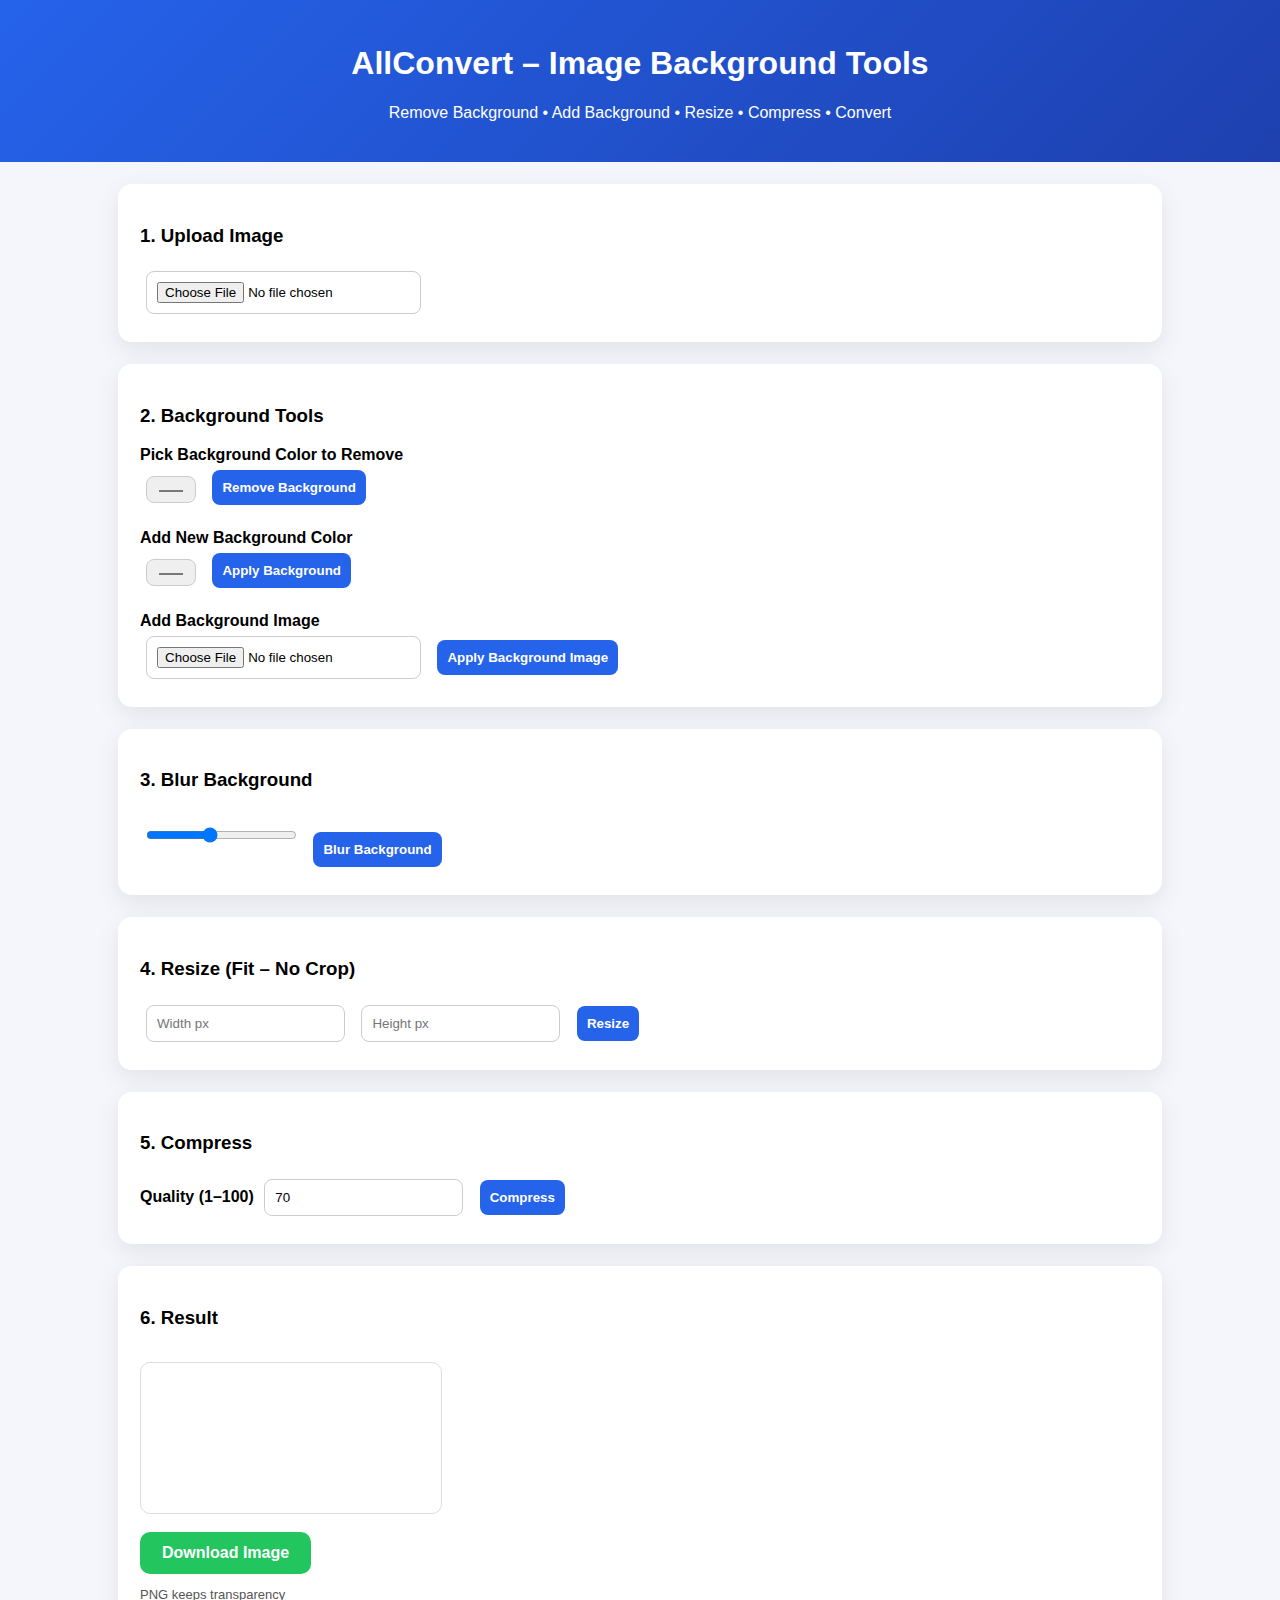
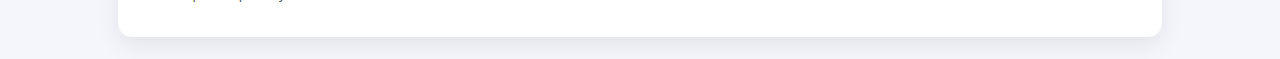
<file: index.html>
<!DOCTYPE html>
<html lang="en">
<head>
<meta charset="UTF-8">
<title>AllConvert – Image Background Tools</title>
<meta name="viewport" content="width=device-width, initial-scale=1.0">

<!-- Google AdSense -->
<script async src="https://pagead2.googlesyndication.com/pagead/js/adsbygoogle.js?client=ca-pub-1481842065215554"
crossorigin="anonymous"></script>

<style>
body{
  font-family: Arial, sans-serif;
  background:#f4f6fb;
  margin:0;
}
header{
  background: linear-gradient(135deg,#2563eb,#1e40af);
  color:#fff;
  padding:24px;
  text-align:center;
}
.box{
  background:#fff;
  margin:22px auto;
  padding:22px;
  border-radius:14px;
  max-width:1000px;
  box-shadow:0 8px 25px rgba(0,0,0,0.08);
}
input,button,select{
  padding:10px;
  margin:6px;
  border-radius:8px;
  border:1px solid #ccc;
}
button{
  background:#2563eb;
  color:#fff;
  border:none;
  cursor:pointer;
  font-weight:600;
}
button:hover{
  background:#1e40af;
}
canvas{
  max-width:100%;
  margin-top:14px;
  border-radius:10px;
  border:1px solid #ddd;
}
#download{
  display:inline-block;
  margin-top:14px;
  padding:12px 22px;
  background:#22c55e;
  color:#fff;
  text-decoration:none;
  border-radius:10px;
  font-weight:bold;
}
#download:hover{
  background:#16a34a;
}
label{
  font-weight:bold;
}
.small{
  font-size:13px;
  color:#555;
}
</style>
</head>

<body>

<header>
  <h1>AllConvert – Image Background Tools</h1>
  <p>Remove Background • Add Background • Resize • Compress • Convert</p>
</header>

<div class="box">
  <h3>1. Upload Image</h3>
  <input type="file" id="imageInput" accept="image/*">
</div>

<div class="box">
  <h3>2. Background Tools</h3>

  <label>Pick Background Color to Remove</label><br>
  <input type="color" id="removeColor" value="#ffffff">
  <button onclick="removeBackground()">Remove Background</button>
  <br><br>

  <label>Add New Background Color</label><br>
  <input type="color" id="bgColor" value="#ffffff">
  <button onclick="addBackgroundColor()">Apply Background</button>
  <br><br>

  <label>Add Background Image</label><br>
  <input type="file" id="bgImage" accept="image/*">
  <button onclick="addBackgroundImage()">Apply Background Image</button>
</div>

<div class="box">
  <h3>3. Blur Background</h3>
  <input type="range" id="blurRange" min="0" max="20" value="8">
  <button onclick="backgroundBlur()">Blur Background</button>
</div>

<div class="box">
  <h3>4. Resize (Fit – No Crop)</h3>
  <input type="number" id="resizeW" placeholder="Width px">
  <input type="number" id="resizeH" placeholder="Height px">
  <button onclick="resizeFit()">Resize</button>
</div>

<div class="box">
  <h3>5. Compress</h3>
  <label>Quality (1–100)</label>
  <input type="number" id="quality" value="70">
  <button onclick="compress()">Compress</button>
</div>

<div class="box">
  <h3>6. Result</h3>
  <canvas id="canvas"></canvas><br>
  <a id="download" download="result.png">Download Image</a>
  <p class="small">PNG keeps transparency</p>
</div>

<script src="script.js"></script>
</body>
</html>
</file>
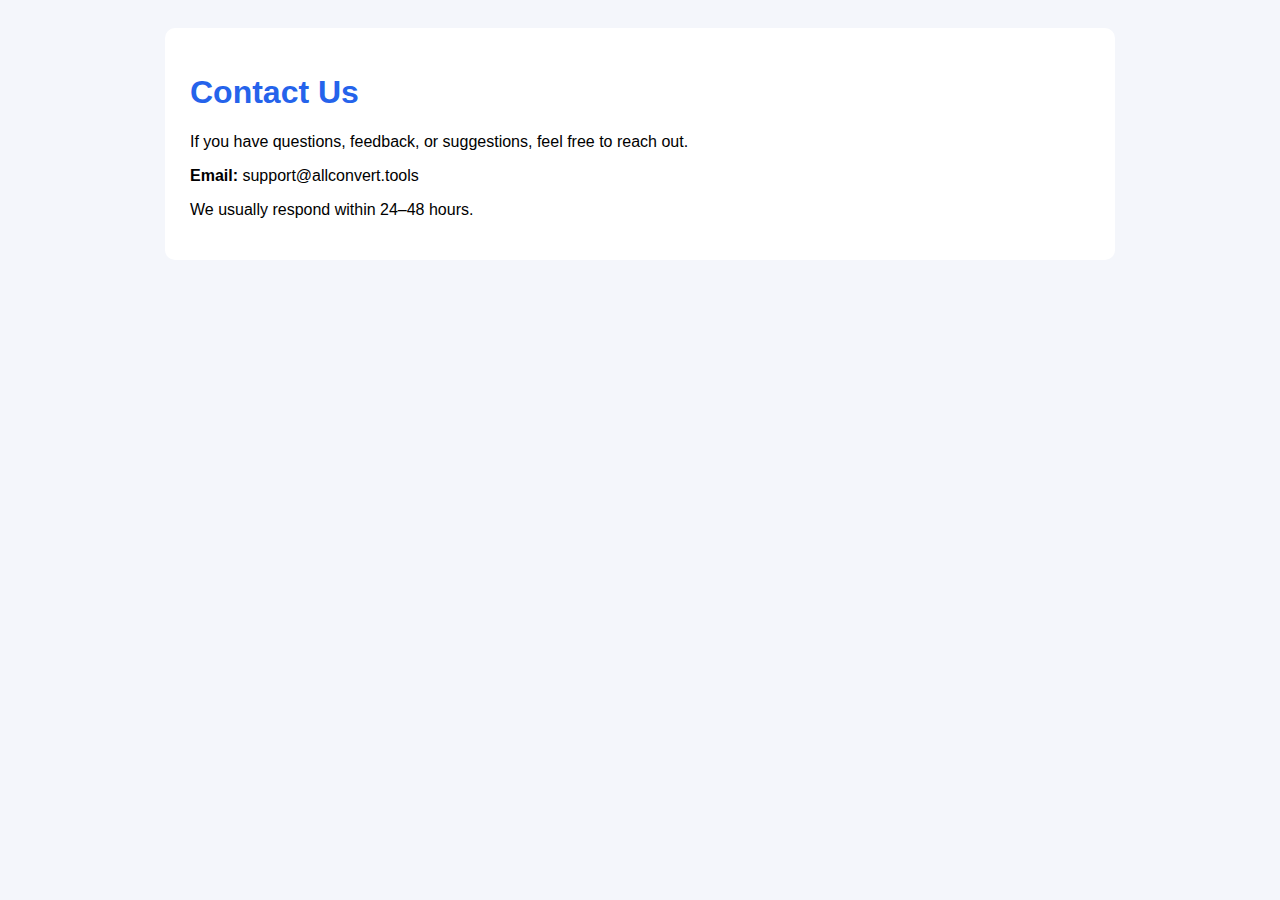
<file: contact.html>
<!DOCTYPE html>
<html lang="en">
<head>
<meta charset="UTF-8">
<title>Contact – AllConvert</title>
<meta name="viewport" content="width=device-width, initial-scale=1.0">
<style>
body{font-family:Arial;background:#f4f6fb;padding:20px}
.container{max-width:900px;margin:auto;background:#fff;padding:25px;border-radius:10px}
h1{color:#2563eb}
</style>
</head>
<body>
<div class="container">
<h1>Contact Us</h1>

<p>If you have questions, feedback, or suggestions, feel free to reach out.</p>

<p><b>Email:</b> support@allconvert.tools</p>

<p>We usually respond within 24–48 hours.</p>
</div>
</body>
</html>
</file>
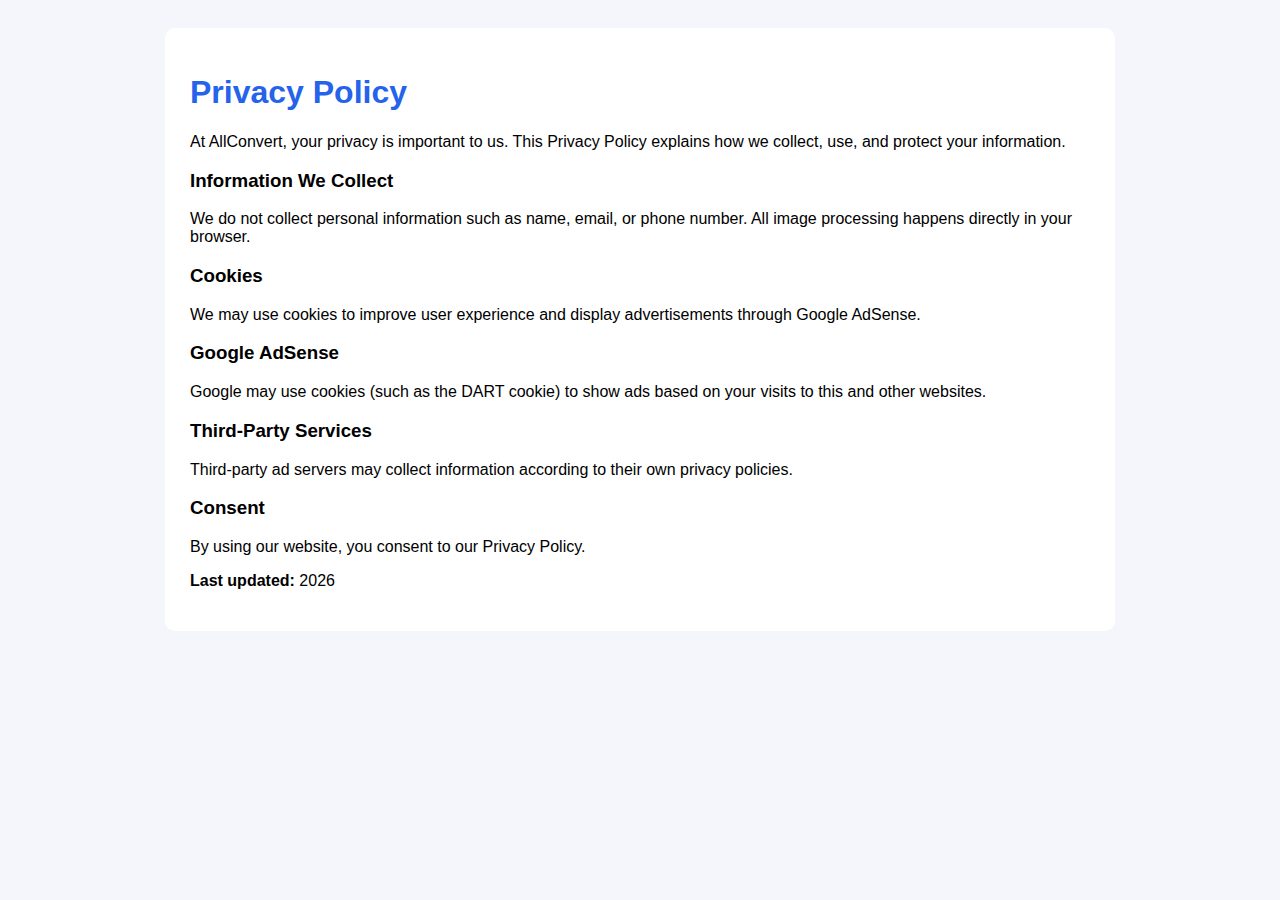
<file: privacy.html>
<!DOCTYPE html>
<html lang="en">
<head>
<meta charset="UTF-8">
<title>Privacy Policy – AllConvert</title>
<meta name="viewport" content="width=device-width, initial-scale=1.0">
<style>
body{font-family:Arial;background:#f4f6fb;padding:20px}
.container{max-width:900px;margin:auto;background:#fff;padding:25px;border-radius:10px}
h1{color:#2563eb}
</style>
</head>
<body>
<div class="container">
<h1>Privacy Policy</h1>

<p>At AllConvert, your privacy is important to us. This Privacy Policy explains how we collect, use, and protect your information.</p>

<h3>Information We Collect</h3>
<p>We do not collect personal information such as name, email, or phone number. All image processing happens directly in your browser.</p>

<h3>Cookies</h3>
<p>We may use cookies to improve user experience and display advertisements through Google AdSense.</p>

<h3>Google AdSense</h3>
<p>Google may use cookies (such as the DART cookie) to show ads based on your visits to this and other websites.</p>

<h3>Third-Party Services</h3>
<p>Third-party ad servers may collect information according to their own privacy policies.</p>

<h3>Consent</h3>
<p>By using our website, you consent to our Privacy Policy.</p>

<p><b>Last updated:</b> 2026</p>
</div>
</body>
</html>
</file>
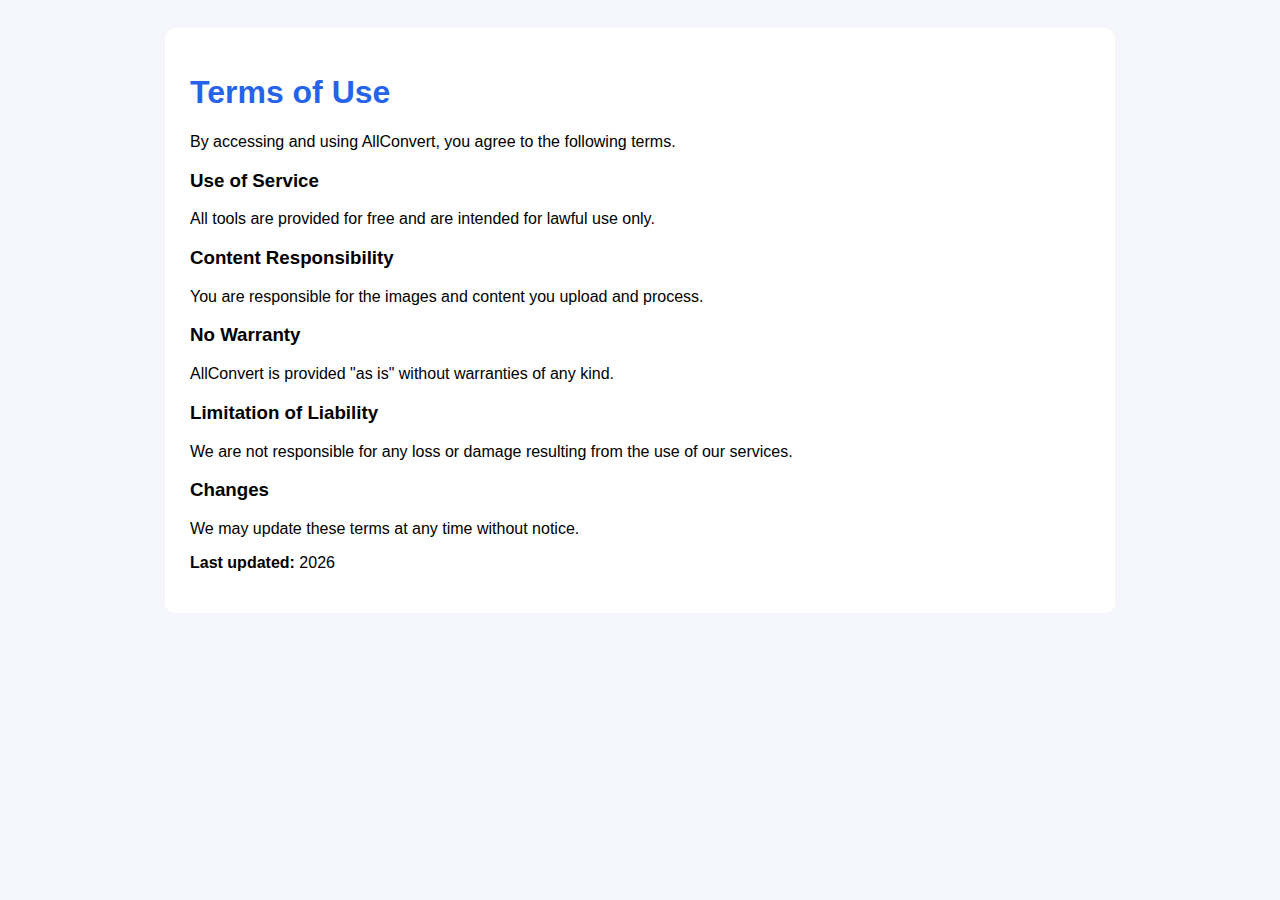
<file: terms.html>
<!DOCTYPE html>
<html lang="en">
<head>
<meta charset="UTF-8">
<title>Terms of Use – AllConvert</title>
<meta name="viewport" content="width=device-width, initial-scale=1.0">
<style>
body{font-family:Arial;background:#f4f6fb;padding:20px}
.container{max-width:900px;margin:auto;background:#fff;padding:25px;border-radius:10px}
h1{color:#2563eb}
</style>
</head>
<body>
<div class="container">
<h1>Terms of Use</h1>

<p>By accessing and using AllConvert, you agree to the following terms.</p>

<h3>Use of Service</h3>
<p>All tools are provided for free and are intended for lawful use only.</p>

<h3>Content Responsibility</h3>
<p>You are responsible for the images and content you upload and process.</p>

<h3>No Warranty</h3>
<p>AllConvert is provided "as is" without warranties of any kind.</p>

<h3>Limitation of Liability</h3>
<p>We are not responsible for any loss or damage resulting from the use of our services.</p>

<h3>Changes</h3>
<p>We may update these terms at any time without notice.</p>

<p><b>Last updated:</b> 2026</p>
</div>
</body>
</html>
</file>
